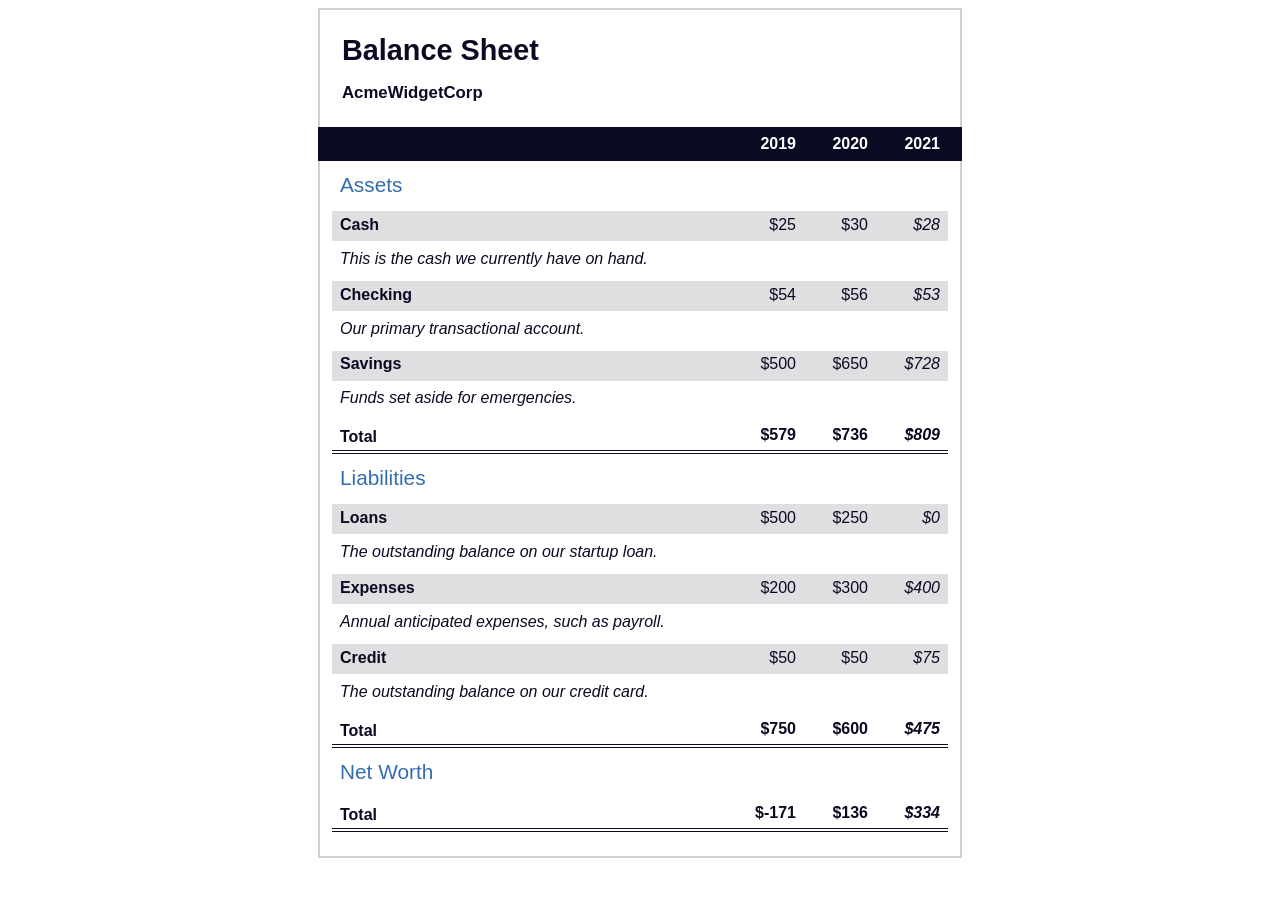
<file: Balance Sheet/index.html>
<!DOCTYPE html>
<html lang="en">
  <head>
    <meta charset="UTF-8">
    <meta name="viewport" content="width=device-width, initial-scale=1.0">
    <title>Balance Sheet</title>
    <link rel="stylesheet" href="./styles.css">
  </head>
  <body>
    <main>
      <section>
        <h1>
          <span class="flex">
            <span>AcmeWidgetCorp</span>
            <span>Balance Sheet</span>
          </span>
        </h1>
        <div id="years" aria-hidden="true">
          <span class="year">2019</span>
          <span class="year">2020</span>
          <span class="year">2021</span>
        </div>
        <div class="table-wrap">
          <table>
            <caption>Assets</caption>
            <thead>
              <tr>
                <td></td>
                <th><span class="sr-only year">2019</span></th>
                <th><span class="sr-only year">2020</span></th>
                <th class="current"><span class="sr-only year">2021</span></th>
              </tr>
            </thead>
            <tbody>
              <tr class="data">
                <th>Cash <span class="description">This is the cash we currently have on hand.</span></th>
                <td>$25</td>
                <td>$30</td>
                <td class="current">$28</td>
              </tr>
              <tr class="data">
                <th>Checking <span class="description">Our primary transactional account.</span></th>
                <td>$54</td>
                <td>$56</td>
                <td class="current">$53</td>
              </tr>
              <tr class="data">
                <th>Savings <span class="description">Funds set aside for emergencies.</span></th>
                <td>$500</td>
                <td>$650</td>
                <td class="current">$728</td>
              </tr>
              <tr class="total">
                <th>Total <span class="sr-only">Assets</span></th>
                <td>$579</td>
                <td>$736</td>
                <td class="current">$809</td>
              </tr>
            </tbody>
          </table>
          <table>
            <caption>Liabilities</caption>
            <thead>
              <tr>
              <td></td>
              <th><span class="sr-only">2019</span></th>
              <th><span class="sr-only">2020</span></th>
              <th><span class="sr-only">2021</span></th>
              </tr>
            </thead>
            <tbody>
              <tr class="data">
                <th>Loans <span class="description">The outstanding balance on our startup loan.</span></th>
                <td>$500</td>
                <td>$250</td>
                <td class="current">$0</td>
              </tr>
              <tr class="data">
                <th>Expenses <span class="description">Annual anticipated expenses, such as payroll.</span></th>
                <td>$200</td>
                <td>$300</td>
                <td class="current">$400</td>
              </tr>
              <tr class="data">
                <th>Credit <span class="description">The outstanding balance on our credit card.</span></th>
                <td>$50</td>
                <td>$50</td>
                <td class="current">$75</td>
              </tr>
              <tr class="total">
                <th>Total <span class="sr-only">Liabilities</span></th>
                <td>$750</td>
                <td>$600</td>
                <td class="current">$475</td>
              </tr>
            </tbody>
          </table>
          <table>
            <caption>Net Worth</caption>
            <thead>
              <tr>
              <td></td>
              <th><span class="sr-only">2019</span></th>
              <th><span class="sr-only">2020</span></th>
              <th><span class="sr-only">2021</span></th>
              </tr>
            </thead>
            <tbody>
              <tr class="total">
                <th>Total <span class="sr-only">Net Worth</span></th>
                <td>$-171</td>
                <td>$136</td>
                <td class="current">$334</td>
              </tr>
            </tbody>
          </table>
        </div>
      </section>
    </main>
  </body>
</html>
</file>
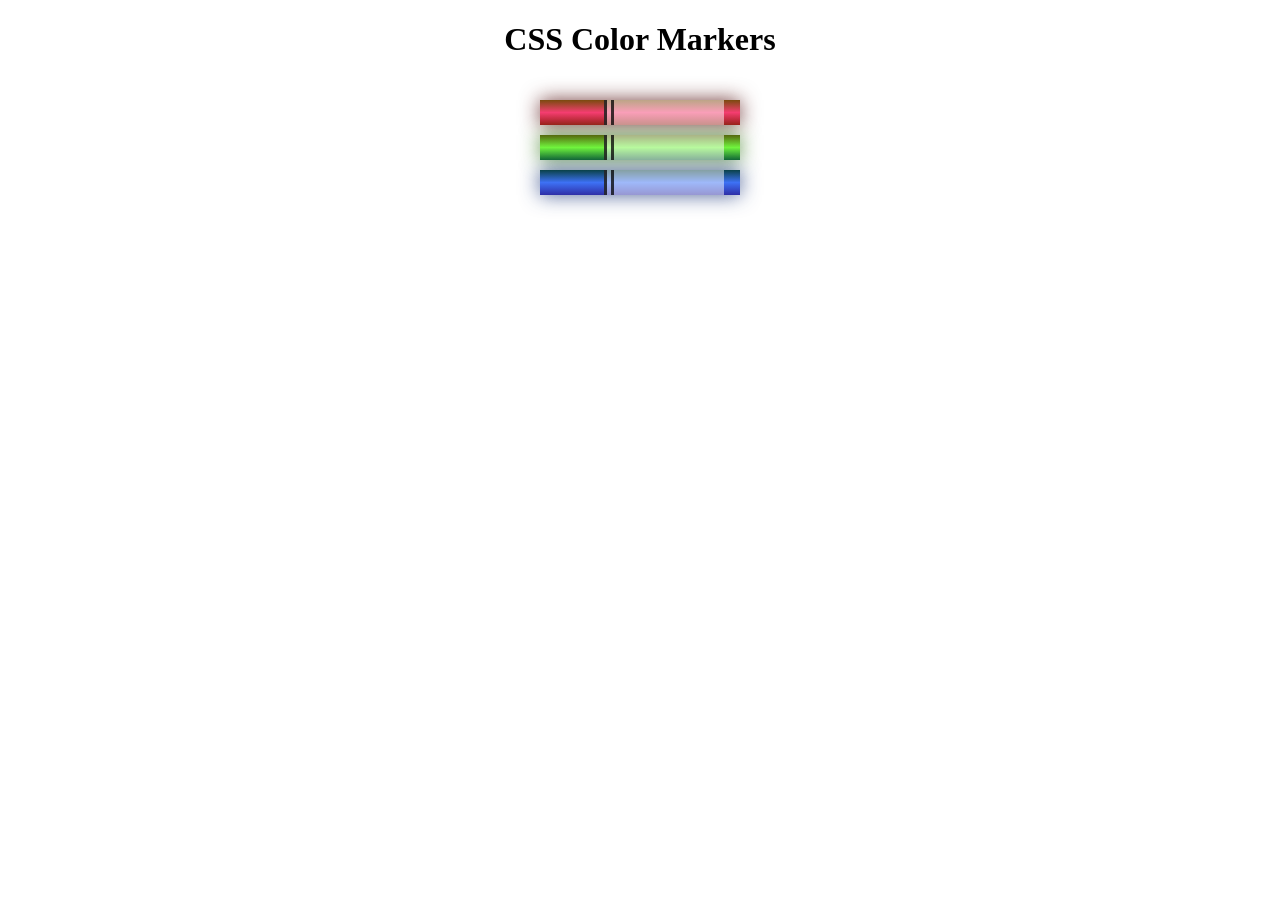
<file: Markers/index.html>
<!DOCTYPE html>
<html lang="en">
  <head>
    <meta charset="utf-8">
    <meta name="viewport" content="width=device-width, initial-scale=1.0">
    <title>Colored Markers</title>
    <link rel="stylesheet" href="styles.css">
  </head>
  <body>
    <h1>CSS Color Markers</h1>
    <div class="container">
      <div class="marker red">
        <div class="cap"></div>
        <div class="sleeve"></div>
      </div>
      <div class="marker green">
        <div class="cap"></div>
        <div class="sleeve"></div>
      </div>
      <div class="marker blue">
        <div class="cap"></div>
        <div class="sleeve"></div>
      </div>
    </div>
  </body>
</html>
</file>
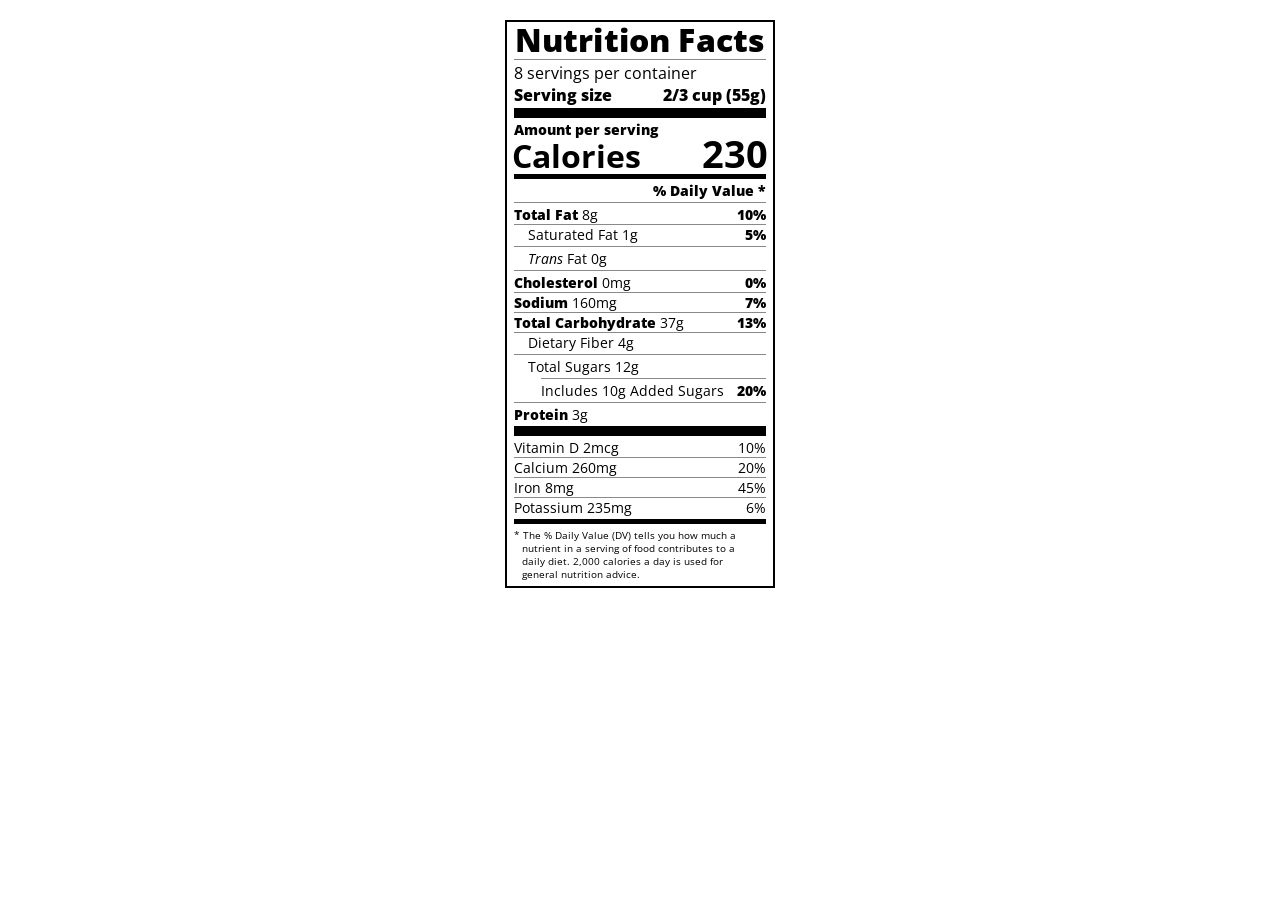
<file: Nutrition Label/index.html>
<!DOCTYPE html>
<html lang="en">

<head>
  <meta charset="UTF-8">
  <title>Nutrition Label</title>
  <link href="https://fonts.googleapis.com/css?family=Open+Sans:400,700,800" rel="stylesheet">
  <link href="./styles.css" rel="stylesheet">
</head>

<body>
  <div class="label">
    <header>
      <h1 class="bold">Nutrition Facts</h1>
      <div class="divider"></div>
      <p>8 servings per container</p>
      <p class="bold">Serving size <span>2/3 cup (55g)</span></p>
    </header>
    <div class="divider large"></div>
    <div class="calories-info">
      <div class="left-container">
        <h2 class="bold small-text">Amount per serving</h2>
        <p>Calories</p>
      </div>
      <span>230</span>
    </div>
    <div class="divider medium"></div>
    <div class="daily-value small-text">
      <p class="bold right no-divider">% Daily Value *</p>
      <div class="divider"></div>
      <p><span><span class="bold">Total Fat</span> 8g</span> <span class="bold">10%</span></p>
      <p class="indent no-divider">Saturated Fat 1g <span class="bold">5%</span></p>
      <div class="divider"></div>
      <p class="indent no-divider"><span><i>Trans</i> Fat 0g</span></p>
      <div class="divider"></div>
      <p><span><span class="bold">Cholesterol</span> 0mg</span> <span class="bold">0%</span></p>
      <p><span><span class="bold">Sodium</span> 160mg</span> <span class="bold">7%</span></p>
      <p><span><span class="bold">Total Carbohydrate</span> 37g</span> <span class="bold">13%</span></p>
      <p class="indent no-divider">Dietary Fiber 4g</p>
      <div class="divider"></div>
      <p class="indent no-divider">Total Sugars 12g</p>
      <div class="divider double-indent"></div>
      <p class="double-indent no-divider">Includes 10g Added Sugars <span class="bold">20%</span></p>
      <div class="divider"></div>
      <p class="no-divider"><span><span class="bold">Protein</span> 3g</span></p>
      <div class="divider large"></div>
      <p>Vitamin D 2mcg <span>10%</span></p>
      <p>Calcium 260mg <span>20%</span></p>
      <p>Iron 8mg <span>45%</span></p>
      <p class="no-divider">Potassium 235mg <span>6%</span></p>
    </div>
    <div class="divider medium"></div>
    <p class="note">* The % Daily Value (DV) tells you how much a nutrient in a serving of food contributes to a daily
      diet. 2,000 calories a day is used for general nutrition advice.</p>
  </div>
</body>
</html>
</file>
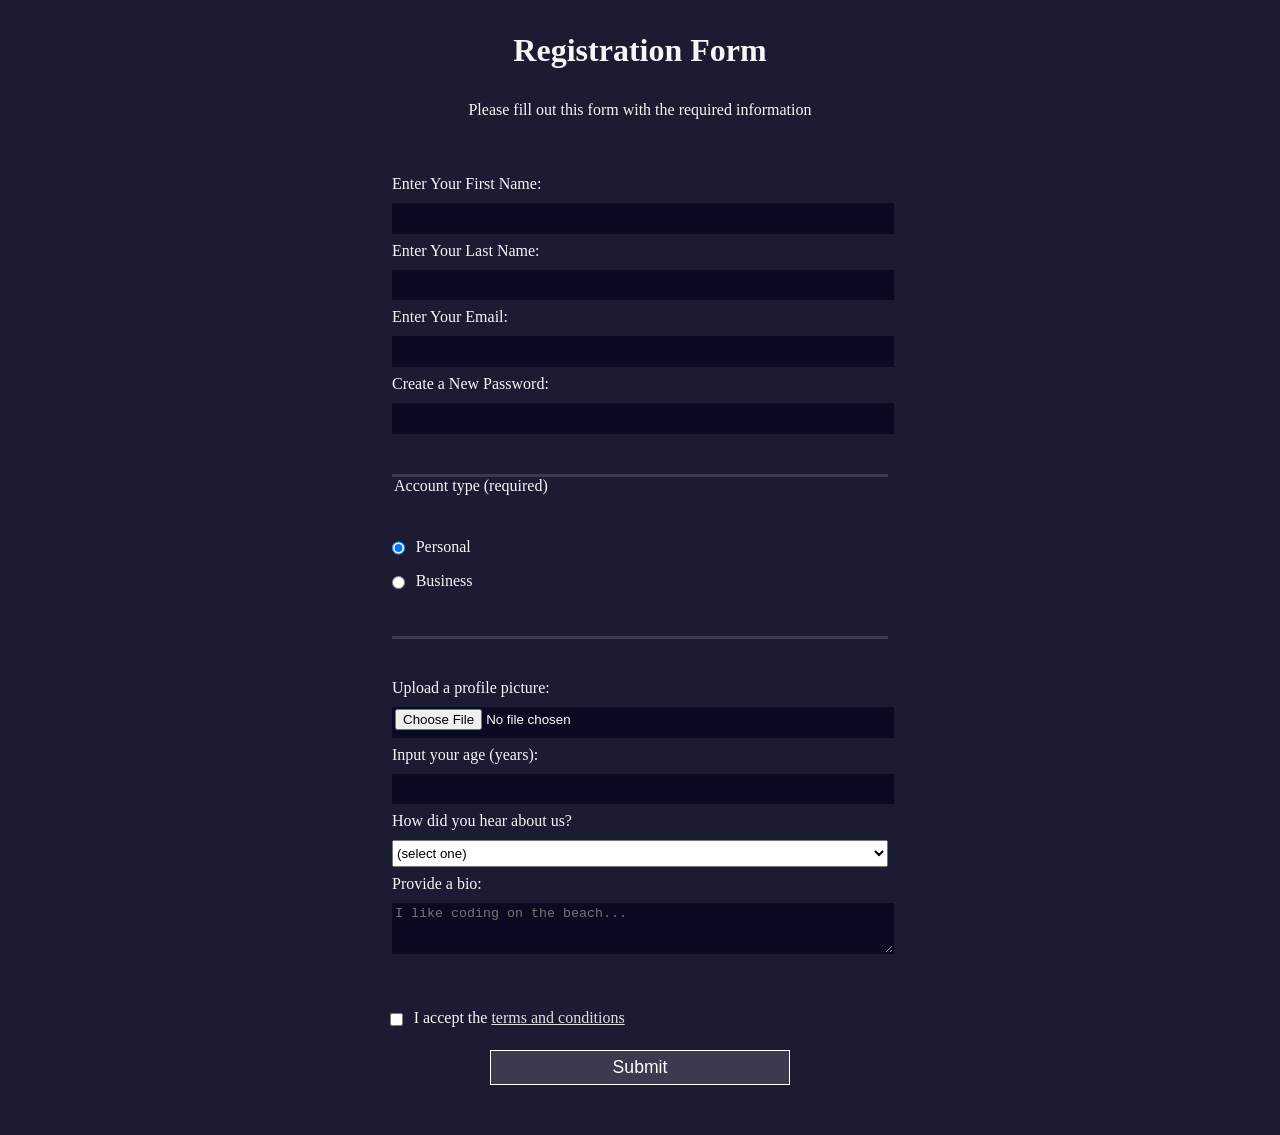
<file: Registration Form/index.html>
<!DOCTYPE html>
<html lang="en">
  <head>
    <meta charset="UTF-8">
    <title>Registration Form</title>
    <link rel="stylesheet" href="styles.css" />
  </head>
  <body>
    <h1>Registration Form</h1>
    <p>Please fill out this form with the required information</p>
    <form method="post" action='https://register-demo.freecodecamp.org'>
      <fieldset>
        <label for="first-name">Enter Your First Name: <input id="first-name" name="first-name" type="text" required /></label>
        <label for="last-name">Enter Your Last Name: <input id="last-name" name="last-name" type="text" required /></label>
        <label for="email">Enter Your Email: <input id="email" name="email" type="email" required /></label>
        <label for="new-password">Create a New Password: <input id="new-password" name="new-password" type="password" pattern="[a-z0-5]{8,}" required /></label>
      </fieldset>
      <fieldset>
        <legend>Account type (required)</legend>
        <label for="personal-account"><input id="personal-account" type="radio" name="account-type" class="inline" checked /> Personal</label>
        <label for="business-account"><input id="business-account" type="radio" name="account-type" class="inline" /> Business</label>
      </fieldset>
      <fieldset>
        <label for="profile-picture">Upload a profile picture: <input id="profile-picture" type="file" name="file" /></label>
        <label for="age">Input your age (years): <input id="age" type="number" name="age" min="13" max="120" /></label>
        <label for="referrer">How did you hear about us?
          <select id="referrer" name="referrer">
            <option value="">(select one)</option>
            <option value="1">freeCodeCamp News</option>
            <option value="2">freeCodeCamp YouTube Channel</option>
            <option value="3">freeCodeCamp Forum</option>
            <option value="4">Other</option>
          </select>
        </label>
        <label for="bio">Provide a bio:
          <textarea id="bio" name="bio" rows="3" cols="30" placeholder="I like coding on the beach..."></textarea>
        </label>
      </fieldset>
      <label for="terms-and-conditions">
        <input class="inline" id="terms-and-conditions" type="checkbox" required name="terms-and-conditions" /> I accept the <a href="https://www.freecodecamp.org/news/terms-of-service/">terms and conditions</a>
      </label>
      <input type="submit" value="Submit" />
    </form>
  </body>
</html>
</file>
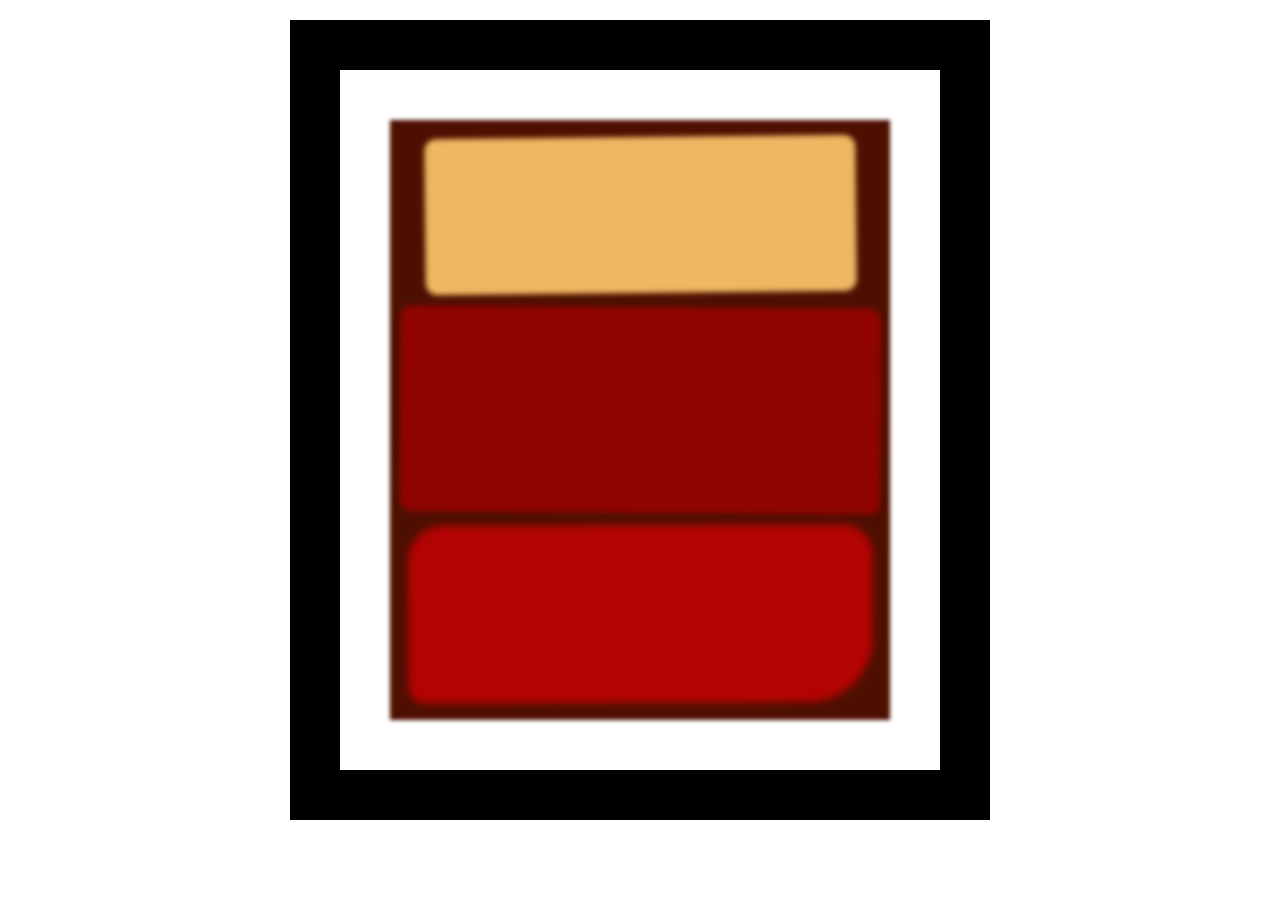
<file: Rothko Painting/index.html>
<!DOCTYPE html>
<html lang="en">
  <head>
    <meta charset="UTF-8">
    <title>Rothko Painting</title>
    <link href="./styles.css" rel="stylesheet">
  </head>
  <body>
    <div class="frame">
      <div class="canvas">
        <div class="one"></div>
        <div class="two"></div>
        <div class="three"></div>
      </div>
    </div>
  </body>
</html>
</file>
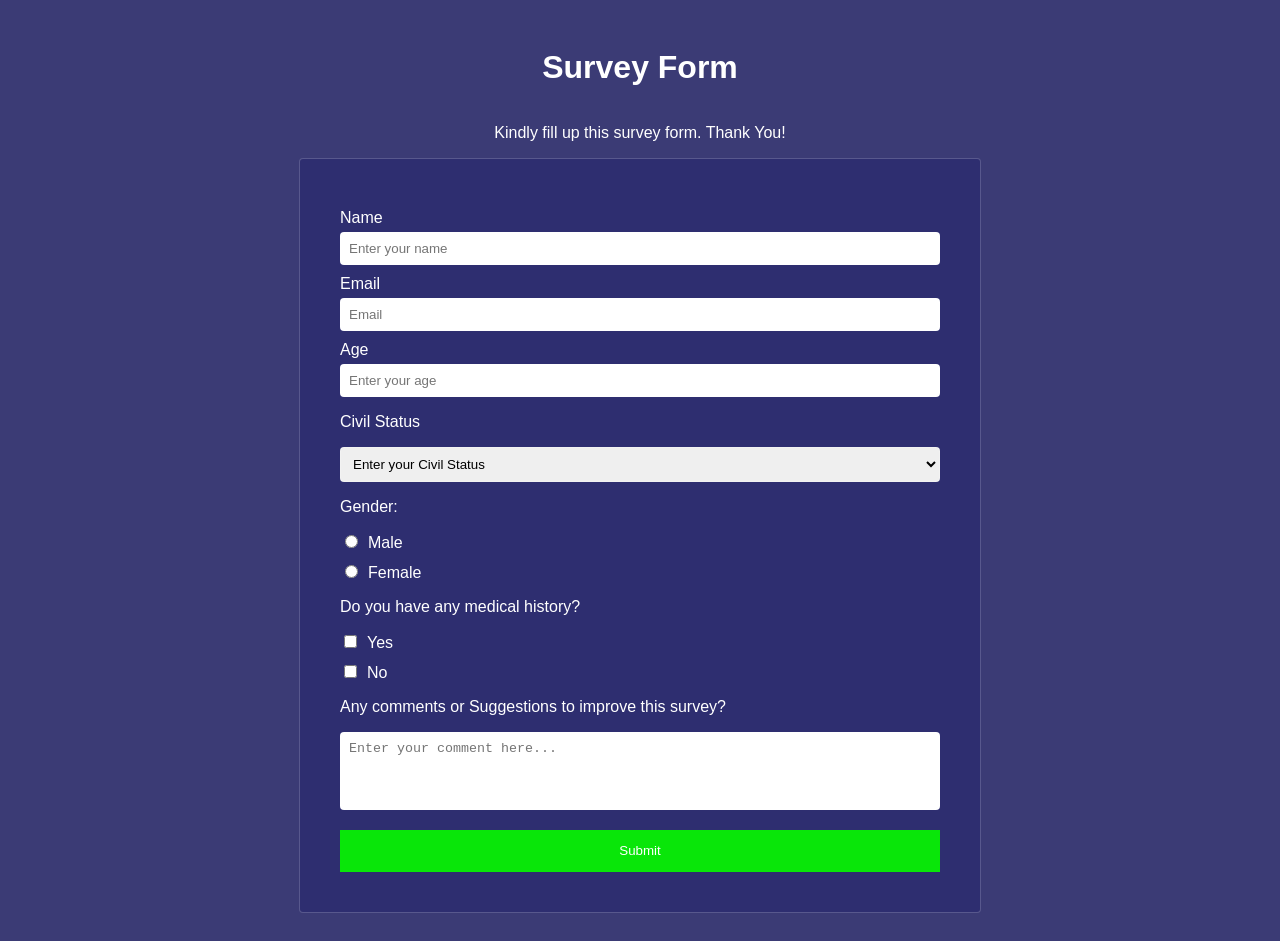
<file: SurveyForm/index.html>
<!DOCTYPE html>
<html lang ='en'>
<head>
  <meta charset ="utf-8">
  <title>Survey Form</title>
  <link rel="stylesheet" href="styles.css">
</head>

<body>
  <h1 id ="title">Survey Form</h1>
  <p id ="description">Kindly fill up this survey form. Thank You!</p>

  <form id="survey-form">
    
    <label type="text" id ="name-label" required>Name</label>
    <input type ="text" id ="name" placeholder="Enter your name" required></input>

    <label type ="email" id ="email-label" required>Email</label>
    <input type ="email" id = "email" placeholder="Email" required></input>

    <label type ="number" id ="number-label" min="1" max="120" required>Age</label>
    <input type="number" id="number" min="1" max="120" placeholder="Enter your age" required></input>

<p>Civil Status</p>
<select id="dropdown">
    <option value="" disabled selected>Enter your Civil Status</option>
    <option value="option1">Married</option>
    <option value="option2">Single</option>
  </select>

  <p>Gender:</p>
  <label><input type="radio" value="yes" name="prefer">Male</label>
  <label><input type="radio" value="no" name="prefer">Female</label>
  <p></p>

  <p>Do you have any medical history?</p>
  <label><input type="checkbox" value="Male" name="medical-history">Yes</label>
  <label><input type="checkbox" value="Female" name="medical-history">No</label>
  
  <p>Any comments or Suggestions to improve this survey?</p>
  <textarea id="comments" name="comments" rows="4" cols="40" placeholder="Enter your comment here..."></textarea>
  <input id ="submit" type ="submit"></input>
</form>
</body>
</file>
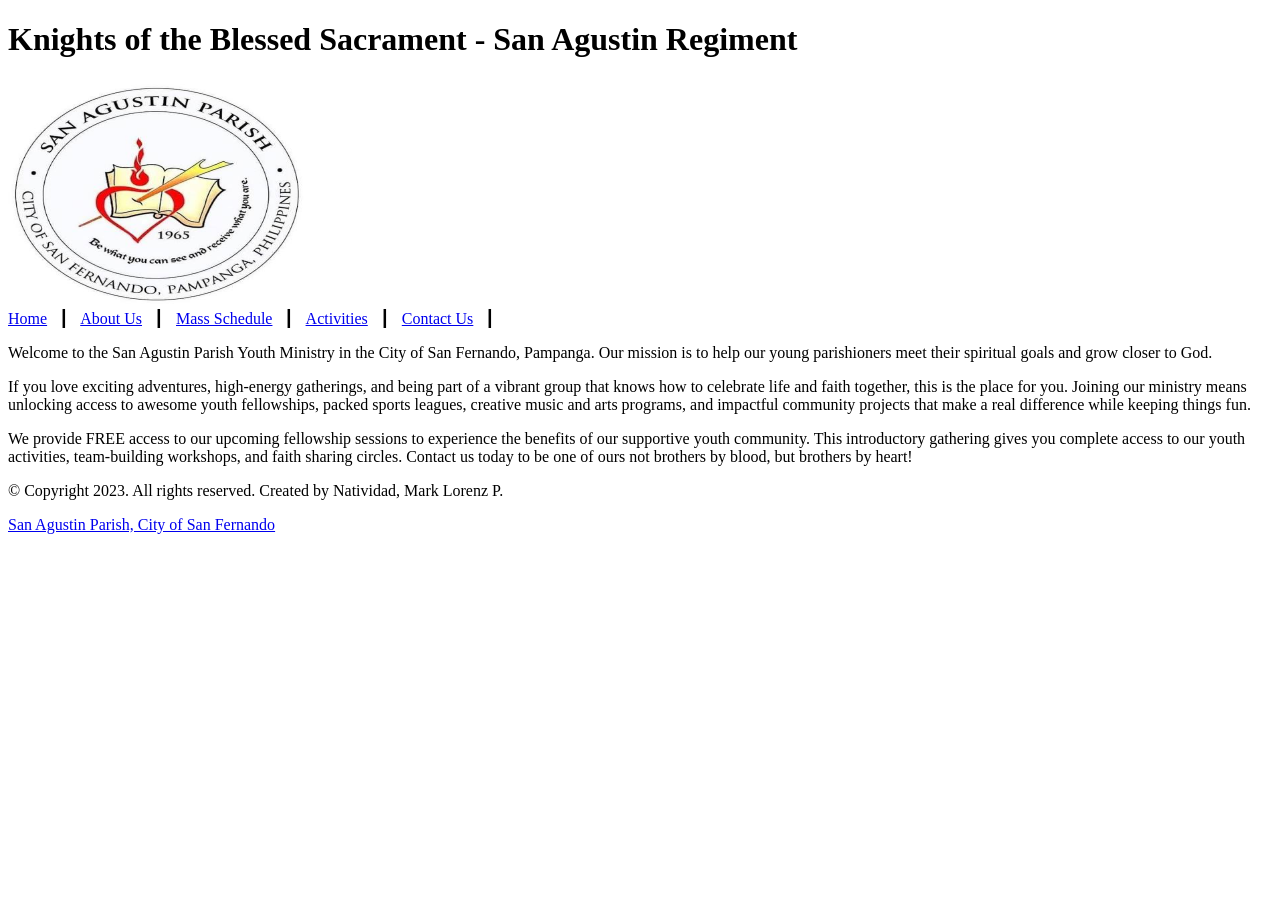
<file: SAP Project/version 2/index.html>
<!DOCTYPE html>
<html lang="en">
<head>
    <!--Full Name: Natividad, Mark Lorenz P.
        Section: WD-202
        Activity: Fitness Website
        Date: July 10,2026
        -->
    <title>Knights of the Blessed Sacrament - San Agustin Regiment</title>
    <meta charset="utf-8">
</head>

<body>
    <div id = "container">

        <header>
            <h1>Knights of the Blessed Sacrament - San Agustin Regiment</h1>
            <a href = "index.html">
                <img src = "img/SAPlogo.jpg" alt = "Youth logo" height = "225" width = "297" />
            </a>
        </header>
        
    
        <nav>
            <a href = "index.html">Home</a> &nbsp; &#9475; &nbsp;
            <a href = "about.html">About Us</a> &nbsp; &#9475; &nbsp;
            <a href = "schedule.html">Mass Schedule</a> &nbsp; &#9475; &nbsp;
            <a href = "activities.html">Activities</a> &nbsp; &#9475; &nbsp;
            <a href = "contact.html">Contact Us</a> &nbsp; &#9475; &nbsp;
        </nav>

        <main>
            <div id = "intro">
                <p>Welcome to the San Agustin Parish Youth Ministry in the City of San Fernando, Pampanga. Our mission is to help our young parishioners meet their spiritual goals and grow closer to God.</p>

                <p>If you love exciting adventures, high-energy gatherings, and being part of a vibrant group that knows how to celebrate life and faith together, this is the place for you. Joining our ministry means unlocking access to awesome youth fellowships, packed sports leagues, creative music and arts programs, and impactful community projects that make a real difference while keeping things fun.</p>

                <p>We provide FREE access to our upcoming fellowship sessions to experience the benefits of our supportive youth community. This introductory gathering gives you complete access to our youth activities, team-building workshops, and faith sharing circles. Contact us today to be one of ours not brothers by blood, but brothers by heart!</p>

            </div>
        </main>

        <footer>
            <p>&copy; Copyright 2023. All rights reserved. Created by Natividad, Mark Lorenz P.</p>
            <p><a href = "mailto:sanagustinparish2021csfp@gmail.com">San Agustin Parish, City of San Fernando</a></p>
        </footer>
    </div>
</body>

</html>
</file>
<file: Balance Sheet/styles.css>
span[class~="sr-only"] {
  border: 0 !important;
  clip: rect(1px, 1px, 1px, 1px) !important;
  clip-path: inset(50%) !important;
  height: 1px !important;
  width: 1px !important;
  position: absolute !important;
  overflow: hidden !important;
  white-space: nowrap !important;
  padding: 0 !important;
  margin: -1px !important;
}

html {
  box-sizing: border-box;
}

body {
  font-family: sans-serif;
  color: #0a0a23;
}

h1 {
  max-width: 37.25rem;
  margin: 0 auto;
  padding: 1.5rem 1.25rem;
}

h1 .flex {
  display: flex;
  flex-direction: column-reverse;
  gap: 1rem;
}

h1 .flex span:first-of-type {
  font-size: 0.7em;
}

h1 .flex span:last-of-type {
  font-size: 1.2em;
}

section {
  max-width: 40rem;
  margin: 0 auto;
  border: 2px solid #d0d0d5;
}

#years {
  display: flex;
  justify-content: flex-end;
  position: sticky;
  z-index: 999;
  top: 0;
  background: #0a0a23;
  color: #fff;
  padding: 0.5rem calc(1.25rem + 2px) 0.5rem 0;
  margin: 0 -2px;
}

#years span[class] {
  font-weight: bold;
  width: 4.5rem;
  text-align: right;
}

.table-wrap {
  padding: 0 0.75rem 1.5rem 0.75rem;
}

table {
  border-collapse: collapse;
  border: 0;
  width: 100%;
  position: relative;
  margin-top: 3rem;
}

table caption {
  color: #356eaf;
  font-size: 1.3em;
  font-weight: normal;
  position: absolute;
  top: -2.25rem;
  left: 0.5rem;
}

tbody td {
  width: 100vw;
  min-width: 4rem;
  max-width: 4rem;
}

tbody th {
  width: calc(100% - 12rem);
}

tr[class="total"] {
  border-bottom: 4px double #0a0a23;
  font-weight: bold;
}

tr[class="total"] th {
  text-align: left;
  padding: 0.5rem 0 0.25rem 0.5rem;
}

tr.total td {
  text-align: right;
  padding: 0 0.25rem;
}

tr.total td:nth-of-type(3) {
  padding-right: 0.5rem;
}

tr.total:hover {
  background-color: #99c9ff;
}

td.current {
  font-style: italic;
}

tr.data {
  background-image: linear-gradient(to bottom, #dfdfe2 1.845rem, white 1.845rem);
}

tr.data th {
  text-align: left;
  padding-top: 0.3rem;
  padding-left: 0.5rem;
}

tr.data th .description {
  display: block;
  font-weight: normal;
  font-style: italic;
  padding: 1rem 0 0.75rem;
  margin-right: -13.5rem;
}

tr.data td {
  vertical-align: top;
  padding: 0.3rem 0.25rem 0;
  text-align: right;
}

tr.data td:last-of-type{
  padding-right: 0.5rem;
}
</file>
<file: Markers/styles.css>
h1 {
  text-align: center;
}

.container {
  background-color: rgb(255, 255, 255);
  padding: 10px 0;
}

.marker {
  width: 200px;
  height: 25px;
  margin: 10px auto;
}

.cap {
  width: 60px;
  height: 25px;
}

.sleeve {
  width: 110px;
  height: 25px;
  background-color: rgba(255, 255, 255, 0.5);
  border-left: 10px double rgba(0, 0, 0, 0.75);
}

.cap, .sleeve {
  display: inline-block;
}

.red {
  background: linear-gradient(rgb(122, 74, 14), rgb(245, 62, 113), rgb(162, 27, 27));
  box-shadow: 0 0 20px 0 rgba(83, 14, 14, 0.8);
}

.green {
  background: linear-gradient(#55680D, #71F53E, #116C31);
  box-shadow: 0 0 20px 0 #3B7E20CC;
}

.blue {
  background: linear-gradient(hsl(186, 76%, 16%), hsl(223, 90%, 60%), hsl(240, 56%, 42%));
  box-shadow:0 0 20px 0 hsla(223, 59%, 31%, 0.8);
}
</file>
<file: Nutrition Label/styles.css>
* {
  box-sizing: border-box;
}

html {
  font-size: 16px;
}

body {
  font-family: 'Open Sans', sans-serif;
}

.label {
  border: 2px solid black;
  width: 270px;
  margin: 20px auto;
  padding: 0 7px;
}

header h1 {
  text-align: center;
  margin: -4px 0;
  letter-spacing: 0.15px
}

p {
  margin: 0;
  display: flex;
  justify-content: space-between;
}

.divider {
  border-bottom: 1px solid #888989;
  margin: 2px 0;
}

.bold {
  font-weight: 800;
}

.large {
  height: 10px;
}

.large, .medium {
  background-color: black;
  border: 0;
}

.medium {
  height: 5px;
}

.small-text {
  font-size: 0.85rem;
}


.calories-info {
  display: flex;
  justify-content: space-between;
  align-items: flex-end;
}

.calories-info h2 {
  margin: 0;
}

.left-container p {
  margin: -5px -2px;
  font-size: 2em;
  font-weight: 700;
}

.calories-info span {
  margin: -7px -2px;
  font-size: 2.4em;
  font-weight: 700;
}

.right {
  justify-content: flex-end;
}

.indent {
  margin-left: 1em;
}

.double-indent {
  margin-left: 2em;
}

.daily-value p:not(.no-divider) {
  border-bottom: 1px solid #888989;
}

.note {
  font-size: 0.6rem;
  margin: 5px 0;
  padding: 0 8px;
  text-indent: -8px;
}
</file>
<file: Registration Form/styles.css>
body {
  width: 100%;
  height: 100vh;
  margin: 0;
  background-color: #1b1b32;
  color: #f5f6f7;
  font-family: Tahoma;
  font-size: 16px;
}

h1, p {
  margin: 1em auto;
  text-align: center;
}

form {
  width: 60vw;
  max-width: 500px;
  min-width: 300px;
  margin: 0 auto;
  padding-bottom: 2em;
}

fieldset {
  border: none;
  padding: 2rem 0;
  border-bottom: 3px solid #3b3b4f;
}

fieldset:last-of-type {
  border-bottom: none;
}

label {
  display: block;
  margin: 0.5rem 0;
}

input,
textarea,
select {
  margin: 10px 0 0 0;
  width: 100%;
  min-height: 2em;
}

input, textarea {
  background-color: #0a0a23;
  border: 1px solid #0a0a23;
  color: #ffffff;
}

.inline {
  width: unset;
  margin: 0 0.5em 0 0;
  vertical-align: middle;
}

input[type="submit"] {
  display: block;
  width: 60%;
  margin: 1em auto;
  height: 2em;
  font-size: 1.1rem;
  background-color: #3b3b4f;
  border-color: white;
  min-width: 300px;
}

input[type="file"] {
  padding: 1px 2px;
}

a{
  color: #dfdfe2
}
</file>
<file: Rothko Painting/styles.css>
.canvas {
  width: 500px;
  height: 600px;
  background-color: #4d0f00;
  overflow: hidden;
  filter: blur(2px);
}

.frame {
  border: 50px solid black;
  width: 500px;
  padding: 50px;
  margin: 20px auto;
}

.one {
  width: 425px;
  height: 150px;
  background-color: #efb762;
  margin: 20px auto;
  box-shadow: 0 0 3px 3px #efb762;
  border-radius: 9px;
  transform: rotate(-0.6deg);
}

.two {
  width: 475px;
  height: 200px;
  background-color: #8f0401;
  margin: 0 auto 20px;
  box-shadow: 0 0 3px 3px #8f0401;
  border-radius: 8px 10px;
  transform: rotate(0.4deg);
}

.one, .two {
  filter: blur(1px);
}

.three {
  width: 91%;
  height: 28%;
  background-color: #b20403;
  margin: auto;
  filter: blur(2px);
  box-shadow: 0 0 5px 5px #b20403;
  border-radius: 30px 25px 60px 12px;
  transform: rotate(-0.2deg)

}
</file>
<file: SurveyForm/styles.css>
/* 1. Variables & Global Setup */

body {
    font-family: sans-serif;
    background-color: #3b3b75;
    color: white;
    display: flex;
    flex-direction: column;
    align-items: center;
    padding: 20px;
}

/* 2. Container & Elements Structure */
#survey-form {

    border: 1px solid rgba(255, 255, 255, 0.2); 
    background-color: rgba(44, 44, 112, 0.8); 
    padding: 2.5rem;
    border-radius: 0.25rem;
    width: 100%;
    max-width: 600px;
}

label {
    display: block;
    margin: 10px 0 5px 0;
}

/* 3. Inputs, Inputs Options & Submit */
input[type="text"], input[type="email"], input[type="number"], select, textarea {
    display: block;
    width: 100%;
    padding: 0.5rem;
    
    border: 1px solid rgba(255, 255, 255, 0.2); 
    border-radius: 0.25rem;
    box-sizing: border-box; 
    


}


textarea {
    
    background-color: (44, 44, 112, 0.8);       
    color: black;         
    resize: none; 
                      
}


input[type="radio"], input[type="checkbox"] {
    margin-right: 10px;
}

#submit {
    display: block;
    width: 100%;
    padding: 1em;
    background-color: rgb(9, 230, 9);
    color: white;
    border: none;
    cursor: pointer;
    margin-top: 20px;
}


select option {
    background-color: #1b1b32;
    color: white;
}
</file>
